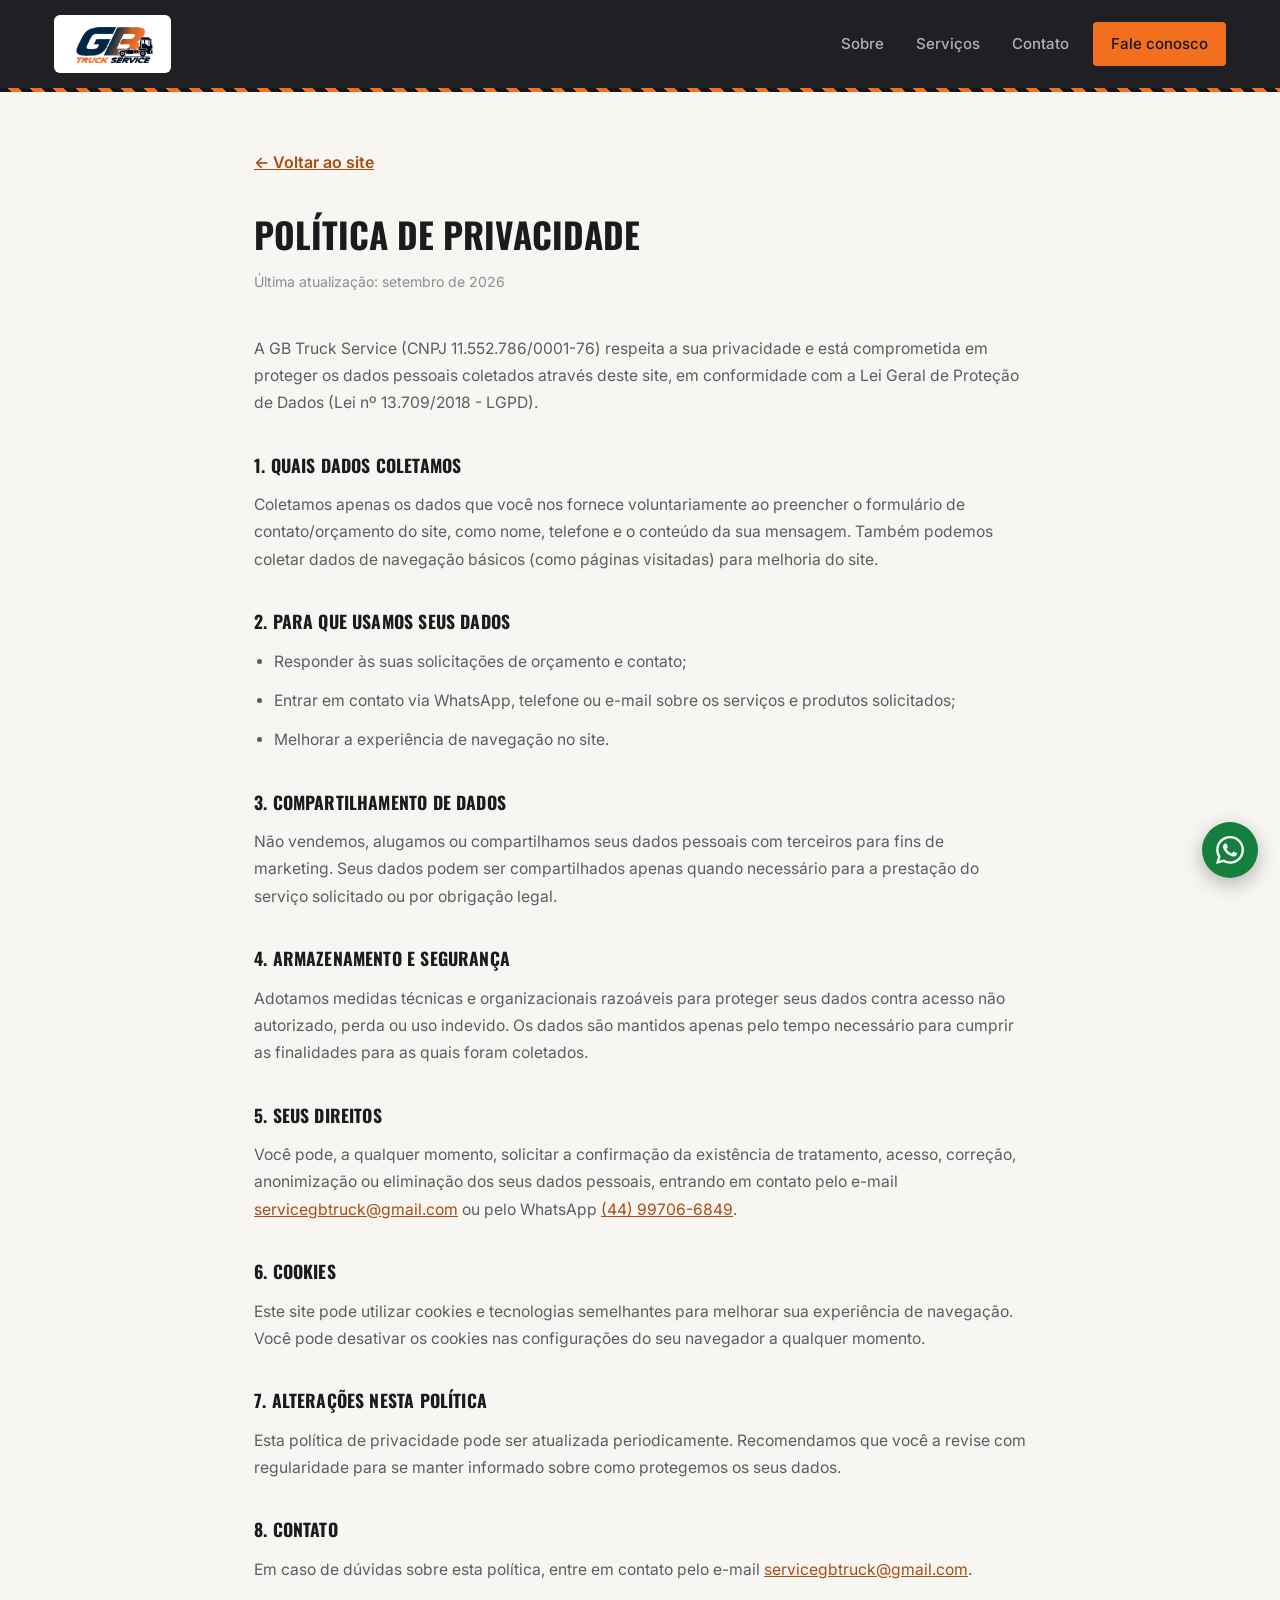
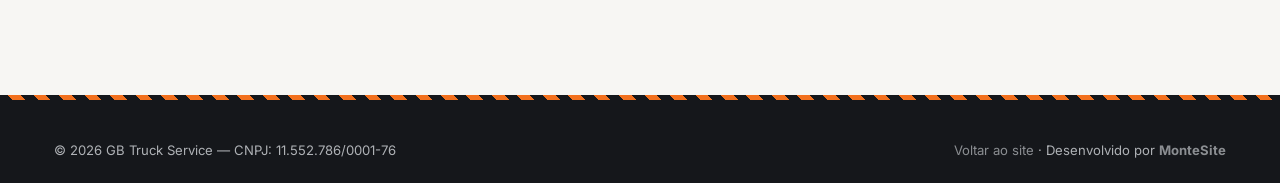
<file: privacidade.html>
<!DOCTYPE html>
<html lang="pt-BR">
<head>
  <meta charset="UTF-8">
  <meta name="viewport" content="width=device-width, initial-scale=1.0">
  <title>Política de Privacidade - GB Truck Service</title>
  <meta name="description" content="Política de privacidade da GB Truck Service: como coletamos, usamos e protegemos os seus dados pessoais.">
  <meta name="robots" content="noindex, follow">
  <link rel="canonical" href="https://www.gbtruckservice.com.br/privacidade.html">
  <link rel="icon" href="favicon.ico" sizes="any">
  <link rel="icon" type="image/png" sizes="32x32" href="favicon-32.png">
  <link rel="apple-touch-icon" sizes="180x180" href="apple-touch-icon.png">
  <link rel="preconnect" href="https://fonts.googleapis.com">
  <link rel="preconnect" href="https://fonts.gstatic.com" crossorigin>
  <link href="https://fonts.googleapis.com/css2?family=Inter:wght@300;400;500;600;700&family=Oswald:wght@500;600;700&display=swap" rel="stylesheet">
  <link rel="stylesheet" href="assets/css/styles.css">
  <style>
    .legal { padding: 150px 0 100px; background: var(--off-white); min-height: 60vh; }
    .legal h1 { font-family: var(--font-display); font-weight: 700; text-transform: uppercase; font-size: clamp(1.6rem, 3vw, 2.2rem); margin-bottom: 8px; }
    .legal .updated { color: var(--text-dim); font-size: 0.88rem; margin-bottom: 40px; }
    .legal h2 { font-family: var(--font-display); font-size: 1.1rem; text-transform: uppercase; letter-spacing: 0.01em; margin: 34px 0 12px; }
    .legal p, .legal li { color: var(--text-muted); font-size: 0.98rem; line-height: 1.75; margin-bottom: 12px; }
    .legal ul { padding-left: 20px; list-style: disc; }
    .legal a { color: var(--orange-text); text-decoration: underline; }
    .legal .container { max-width: 820px; }
    .back-link { display: inline-flex; align-items: center; gap: 8px; font-weight: 600; color: var(--orange-text); margin-bottom: 30px; }
  </style>
</head>
<body class="loaded">

  <div id="scroll-progress" aria-hidden="true"></div>

  <header id="header" class="scrolled">
    <div class="container header-inner">
      <a href="index.html#inicio" class="logo-link" aria-label="GB Truck Service - início">
        <img src="assets/img/logo.png" alt="Logo GB Truck Service" width="180" height="85">
      </a>
      <nav aria-label="Menu principal">
        <a href="index.html#sobre">Sobre</a>
        <a href="index.html#servicos">Serviços</a>
        <a href="index.html#contato">Contato</a>
        <a href="https://wa.me/5544997066849" class="btn-nav" target="_blank" rel="noopener noreferrer">Fale conosco</a>
      </nav>
      <button class="menu-toggle" aria-label="Abrir menu" id="menuToggle" aria-expanded="false">
        <span></span><span></span><span></span>
      </button>
    </div>
  </header>

  <div class="mobile-nav" id="mobileNav" aria-label="Menu mobile">
    <a href="index.html#sobre" class="mobile-link">Sobre</a>
    <a href="index.html#servicos" class="mobile-link">Serviços</a>
    <a href="index.html#contato" class="mobile-link">Contato</a>
    <a href="https://wa.me/5544997066849" class="btn-nav mobile-link" target="_blank" rel="noopener noreferrer">Fale conosco</a>
  </div>

  <main class="legal">
    <div class="container">
      <a href="index.html" class="back-link">&larr; Voltar ao site</a>
      <h1>Política de privacidade</h1>
      <p class="updated">Última atualização: setembro de 2026</p>

      <p>A GB Truck Service (CNPJ 11.552.786/0001-76) respeita a sua privacidade e está comprometida em proteger os dados pessoais coletados através deste site, em conformidade com a Lei Geral de Proteção de Dados (Lei nº 13.709/2018 - LGPD).</p>

      <h2>1. Quais dados coletamos</h2>
      <p>Coletamos apenas os dados que você nos fornece voluntariamente ao preencher o formulário de contato/orçamento do site, como nome, telefone e o conteúdo da sua mensagem. Também podemos coletar dados de navegação básicos (como páginas visitadas) para melhoria do site.</p>

      <h2>2. Para que usamos seus dados</h2>
      <ul>
        <li>Responder às suas solicitações de orçamento e contato;</li>
        <li>Entrar em contato via WhatsApp, telefone ou e-mail sobre os serviços e produtos solicitados;</li>
        <li>Melhorar a experiência de navegação no site.</li>
      </ul>

      <h2>3. Compartilhamento de dados</h2>
      <p>Não vendemos, alugamos ou compartilhamos seus dados pessoais com terceiros para fins de marketing. Seus dados podem ser compartilhados apenas quando necessário para a prestação do serviço solicitado ou por obrigação legal.</p>

      <h2>4. Armazenamento e segurança</h2>
      <p>Adotamos medidas técnicas e organizacionais razoáveis para proteger seus dados contra acesso não autorizado, perda ou uso indevido. Os dados são mantidos apenas pelo tempo necessário para cumprir as finalidades para as quais foram coletados.</p>

      <h2>5. Seus direitos</h2>
      <p>Você pode, a qualquer momento, solicitar a confirmação da existência de tratamento, acesso, correção, anonimização ou eliminação dos seus dados pessoais, entrando em contato pelo e-mail <a href="mailto:servicegbtruck@gmail.com">servicegbtruck@gmail.com</a> ou pelo WhatsApp <a href="https://wa.me/5544997066849" target="_blank" rel="noopener noreferrer">(44) 99706-6849</a>.</p>

      <h2>6. Cookies</h2>
      <p>Este site pode utilizar cookies e tecnologias semelhantes para melhorar sua experiência de navegação. Você pode desativar os cookies nas configurações do seu navegador a qualquer momento.</p>

      <h2>7. Alterações nesta política</h2>
      <p>Esta política de privacidade pode ser atualizada periodicamente. Recomendamos que você a revise com regularidade para se manter informado sobre como protegemos os seus dados.</p>

      <h2>8. Contato</h2>
      <p>Em caso de dúvidas sobre esta política, entre em contato pelo e-mail <a href="mailto:servicegbtruck@gmail.com">servicegbtruck@gmail.com</a>.</p>
    </div>
  </main>

  <footer>
    <div class="hazard-strip" aria-hidden="true"></div>
    <div class="container">
      <div class="footer-bottom" style="border-top:none; padding-top:40px;">
        <span>© 2026 GB Truck Service — CNPJ: 11.552.786/0001-76</span>
        <span><a href="index.html" style="color:var(--text-dim)">Voltar ao site</a> · Desenvolvido por <strong style="color:var(--text-dim)">MonteSite</strong></span>
      </div>
    </div>
    <div id="montesite-footer-badge"></div>
    <script src="https://vaabpicspdbolvutnscp.supabase.co/functions/v1/get-footer-iframe"></script>
  </footer>

  <a href="https://wa.me/5544997066849" class="wa-float" aria-label="Falar no WhatsApp" target="_blank" rel="noopener noreferrer">
    <svg viewBox="0 0 24 24" fill="currentColor"><path d="M17.472 14.382c-.297-.149-1.758-.867-2.03-.967-.273-.099-.471-.148-.67.15-.197.297-.767.966-.94 1.164-.173.199-.347.223-.644.075-.297-.15-1.255-.463-2.39-1.475-.883-.788-1.48-1.761-1.653-2.059-.173-.297-.018-.458.13-.606.134-.133.298-.347.446-.52.149-.174.198-.298.298-.497.099-.198.05-.371-.025-.52-.075-.149-.669-1.612-.916-2.207-.242-.579-.487-.5-.669-.51-.173-.008-.371-.01-.57-.01-.198 0-.52.074-.792.372-.272.297-1.04 1.016-1.04 2.479 0 1.462 1.065 2.875 1.213 3.074.149.198 2.096 3.2 5.077 4.487.709.306 1.262.489 1.694.625.712.227 1.36.195 1.871.118.571-.085 1.758-.719 2.006-1.413.248-.694.248-1.289.173-1.413-.074-.124-.272-.198-.57-.347m-5.421 7.403h-.004a9.87 9.87 0 01-5.031-1.378l-.361-.214-3.741.982.998-3.648-.235-.374a9.86 9.86 0 01-1.51-5.26c.001-5.45 4.436-9.884 9.888-9.884 2.64 0 5.122 1.03 6.988 2.898a9.825 9.825 0 012.893 6.994c-.003 5.45-4.437 9.884-9.885 9.884m8.413-18.297A11.815 11.815 0 0012.05 0C5.495 0 .16 5.335.157 11.892c0 2.096.547 4.142 1.588 5.945L.057 24l6.305-1.654a11.882 11.882 0 005.683 1.448h.005c6.554 0 11.89-5.335 11.893-11.893a11.821 11.821 0 00-3.48-8.413z"/></svg>
  </a>

  <button type="button" class="back-to-top" id="backToTop" aria-label="Voltar ao topo">
    <svg viewBox="0 0 24 24" fill="none" stroke="currentColor" stroke-width="2" stroke-linecap="round" stroke-linejoin="round"><line x1="12" y1="19" x2="12" y2="5"/><polyline points="5 12 12 5 19 12"/></svg>
  </button>

  <script src="assets/js/main.js"></script>
</body>
</html>
</file>
<file: assets/css/styles.css>
*, *::before, *::after { box-sizing: border-box; margin: 0; padding: 0; }

:root {
  --black:      #15171B;
  --black-2:    #1E2126;
  --black-soft: #2A2E34;
  --orange:       #F2701D;
  --orange-dark:  #D55E13;
  --orange-light: #FF9A52;
  --orange-text:  #AA4C10;
  --white:     #FFFFFF;
  --off-white: #F7F6F3;
  --gray-100:  #F0EFEC;
  --gray-200:  #E4E3DF;
  --gray-300:  #C9C8C3;
  --text:       #1A1B1E;
  --text-muted: #5A5D62;
  --text-dim:   #8B8E92;
  --text-on-dark:      #F3F3F1;
  --text-on-dark-muted:#AFB2B6;
  --border:        rgba(20,22,26,0.10);
  --border-strong: rgba(20,22,26,0.20);
  --border-dark:        rgba(255,255,255,0.14);
  --border-dark-strong: rgba(255,255,255,0.30);
  --font-display: 'Oswald', sans-serif;
  --font-body: 'Inter', sans-serif;
}

html { scroll-behavior: smooth; overflow-x: hidden; scroll-padding-top: 96px; }
body {
  font-family: var(--font-body);
  color: var(--text);
  background: var(--white);
  overflow-x: hidden;
  line-height: 1.6;
  opacity: 0;
  transition: opacity 0.5s ease;
}
body.loaded { opacity: 1; }
img { max-width: 100%; height: auto; display: block; }
a { text-decoration: none; color: inherit; }
ul { list-style: none; }
section { position: relative; }
button { font: inherit; cursor: pointer; }

.reveal {
  opacity: 0; transform: translateY(24px);
  transition: opacity 0.7s cubic-bezier(0.22,1,0.36,1), transform 0.7s cubic-bezier(0.22,1,0.36,1);
}
.reveal.in-view { opacity: 1; transform: translateY(0); }

@media (prefers-reduced-motion: reduce) {
  html { scroll-behavior: auto; }
  .reveal { opacity: 1 !important; transform: none !important; transition: none !important; }
  *, *::before, *::after { animation-duration: 0.001ms !important; animation-iteration-count: 1 !important; transition-duration: 0.001ms !important; }
}

.container { width: 100%; max-width: 1220px; margin: 0 auto; padding: 0 24px; }

/* ===== FUNDO DE FOTO (overlay escuro + parallax leve) ===== */
.bg-photo { position: absolute; inset: 0; z-index: 0; overflow: hidden; }
.bg-photo img { width: 100%; height: 100%; object-fit: cover; filter: grayscale(0.35) contrast(1.05) brightness(0.62); transform: scale(1.15); }
.bg-photo::after { content: ''; position: absolute; inset: 0; background: linear-gradient(160deg, rgba(21,23,27,0.88), rgba(21,23,27,0.93)); }
section > .container, footer .container { position: relative; z-index: 1; }

#scroll-progress {
  position: fixed; top: 0; left: 0; z-index: 99999;
  height: 3px; width: 0%;
  background: linear-gradient(90deg, var(--orange), var(--orange-light));
  pointer-events: none;
}

/* ===== EYEBROW / TITULOS ===== */
.eyebrow {
  display: inline-flex; align-items: center; gap: 10px;
  font-family: var(--font-display);
  font-size: 0.78rem; font-weight: 600; letter-spacing: 0.12em; text-transform: uppercase;
  color: var(--orange-text); margin-bottom: 14px;
}
.eyebrow-dot { width: 8px; height: 8px; background: var(--orange); border-radius: 50%; flex-shrink: 0; }

h2.section-title {
  font-family: var(--font-display); font-weight: 700; text-transform: uppercase; letter-spacing: 0.01em;
  font-size: clamp(1.6rem, 3vw, 2.35rem); color: var(--text); margin-bottom: 14px; line-height: 1.2;
}
.section-lead { color: var(--text-muted); font-size: 1.02rem; max-width: 660px; margin-bottom: 40px; }
.section-head { margin-bottom: 8px; position: relative; z-index: 1; }
.section-head.center { text-align: center; max-width: 740px; margin-left: auto; margin-right: auto; }
.section-head.center .section-lead { margin-left: auto; margin-right: auto; }

/* ===== BOTOES ===== */
.btn-primary, .btn-outline, .btn-outline-dark {
  display: inline-flex; align-items: center; gap: 10px;
  font-family: var(--font-display); font-weight: 600; text-transform: uppercase; letter-spacing: 0.03em;
  font-size: 0.92rem; padding: 15px 28px; border-radius: 4px; border: 2px solid transparent;
  position: relative; overflow: hidden; transition: background 0.25s, color 0.25s, border-color 0.25s, transform 0.2s;
}
.btn-primary svg, .btn-outline svg, .btn-outline-dark svg { width: 19px; height: 19px; flex-shrink: 0; }
.btn-primary {
  background: var(--orange); color: var(--black); border-color: var(--orange);
}
.btn-primary:hover { background: var(--orange-dark); border-color: var(--orange-dark); color: var(--black); transform: translateY(-2px); }
.btn-primary::before {
  content: ''; position: absolute; top: 0; left: -60%; width: 35%; height: 100%;
  background: linear-gradient(120deg, transparent, rgba(255,255,255,0.5), transparent);
  transform: skewX(-20deg); transition: left 0.7s ease; pointer-events: none;
}
.btn-primary:hover::before { left: 130%; }

.btn-outline {
  background: rgba(20,22,26,0.04); color: var(--text); border-color: var(--border-strong);
}
.btn-outline:hover { background: var(--black); color: var(--white); border-color: var(--black); }

.btn-outline-dark {
  background: rgba(255,255,255,0.08); color: var(--white); border-color: rgba(255,255,255,0.5);
}
.btn-outline-dark:hover { background: var(--orange); color: var(--black); border-color: var(--orange); }

.ripple-wave { position: absolute; border-radius: 50%; background: rgba(255,255,255,0.45); transform: scale(0); animation: ripple 0.6s ease-out; pointer-events: none; }
.btn-outline .ripple-wave, .btn-outline-dark .ripple-wave { background: rgba(20,22,26,0.18); }
@keyframes ripple { to { transform: scale(1); opacity: 0; } }
.btn-nav, .mobile-link.btn-nav { position: relative; overflow: hidden; }

/* ===== HEADER ===== */
header {
  position: fixed; top: 0; left: 0; right: 0; z-index: 1000;
  background: rgba(21,23,27,0.96);
  border-bottom: 1px solid var(--border-dark);
  transition: box-shadow 0.3s;
}
header.scrolled { box-shadow: 0 4px 24px rgba(0,0,0,0.35); }
header::after {
  content: ''; position: absolute; left: 0; right: 0; bottom: -4px; height: 4px;
  background: repeating-linear-gradient(45deg, var(--black) 0 8px, var(--orange) 8px 16px);
  animation: stripeMove 2.4s linear infinite;
}
@keyframes stripeMove { from { background-position: 0 0; } to { background-position: 16px 0; } }

.header-inner { display: flex; align-items: center; justify-content: space-between; height: 88px; gap: 16px; transition: height 0.3s cubic-bezier(0.22,1,0.36,1); }
header.scrolled .header-inner { height: 68px; }

.logo-link {
  position: relative; display: flex; align-items: center; gap: 10px;
  background: var(--white); padding: 8px 14px; border-radius: 6px;
  transition: transform 0.2s ease;
}
.logo-link:hover { transform: scale(1.04); }
.logo-link img { height: 42px; width: auto; transition: height 0.3s cubic-bezier(0.22,1,0.36,1); }
header.scrolled .logo-link img { height: 34px; }

nav[aria-label="Menu principal"] { display: flex; align-items: center; gap: 4px; flex-wrap: nowrap; }
nav[aria-label="Menu principal"] a { display: none; }

@media (min-width: 1040px) {
  nav[aria-label="Menu principal"] a {
    display: inline-flex; align-items: center;
    font-size: 0.94rem; font-weight: 500; color: var(--text-on-dark-muted);
    padding: 10px 14px; border-radius: 4px; transition: color 0.2s, background 0.2s;
    white-space: nowrap; flex-shrink: 0;
  }
  nav[aria-label="Menu principal"] a:not(.btn-nav):hover,
  nav[aria-label="Menu principal"] a.nav-active { color: var(--white); background: rgba(255,255,255,0.06); }
}

.btn-nav {
  display: inline-flex !important; align-items: center; gap: 8px;
  background: var(--orange); color: var(--black) !important; font-weight: 600;
  padding: 10px 18px !important; border-radius: 4px; margin-left: 6px;
  white-space: nowrap; flex-shrink: 0;
}
.btn-nav svg { width: 17px; height: 17px; }
.btn-nav:hover { background: var(--orange-dark); }
@media (max-width: 1039.98px) { nav[aria-label="Menu principal"] .btn-nav { display: none !important; } }

/* Faixa de compressão: garante folga extra do nav logo acima do breakpoint mobile->desktop */
@media (min-width: 1040px) and (max-width: 1179.98px) {
  nav[aria-label="Menu principal"] a { padding: 9px 10px; font-size: 0.87rem; }
  .btn-nav { padding: 9px 14px !important; font-size: 0.87rem; }
}

.menu-toggle {
  display: flex; flex-direction: column; justify-content: center; gap: 5px;
  width: 42px; height: 42px; background: none; border: 1px solid var(--border-dark-strong); border-radius: 4px;
  flex-shrink: 0;
}
.menu-toggle span { display: block; height: 2px; width: 20px; margin: 0 auto; background: var(--white); transition: 0.25s; }
@media (min-width: 1040px) { .menu-toggle { display: none; } }

.mobile-nav {
  position: fixed; top: 88px; left: 0; right: 0; z-index: 999;
  background: var(--black-2); border-bottom: 1px solid var(--border-dark);
  display: flex; flex-direction: column; padding: 10px 0;
  max-height: 0; overflow: hidden; opacity: 0; transition: max-height 0.35s ease, opacity 0.25s ease;
}
.mobile-nav.open { max-height: min(620px, calc(100vh - 88px)); opacity: 1; overflow-y: auto; -webkit-overflow-scrolling: touch; }
.mobile-link { padding: 14px 24px; font-weight: 500; color: var(--text-on-dark-muted); border-bottom: 1px solid rgba(255,255,255,0.06); }
.mobile-nav .btn-nav { margin: 12px 24px 4px; justify-content: center; }
@media (min-width: 1040px) { .mobile-nav { display: none; } }

/* ===== HERO ===== */
.hero {
  min-height: 100vh; display: flex; align-items: center;
  padding-top: 130px; padding-bottom: 70px;
  background: var(--black); color: var(--white); position: relative; overflow: hidden;
}
.hero .bg-photo img { filter: grayscale(0.25) contrast(1.08) brightness(0.58); }
.hero .bg-photo::after { background: linear-gradient(115deg, rgba(21,23,27,0.96) 20%, rgba(21,23,27,0.72) 60%, rgba(21,23,27,0.55) 100%); }

.hero-inner { display: grid; grid-template-columns: 1.15fr 0.85fr; gap: 48px; align-items: center; }
@media (max-width: 980px) { .hero-inner { grid-template-columns: 1fr; } }

.hero-content { opacity: 0; transform: translateY(22px); }
body.loaded .hero-content { animation: heroIn 0.8s cubic-bezier(0.22,1,0.36,1) 0.15s forwards; }
@keyframes heroIn { to { opacity: 1; transform: translateY(0); } }
@keyframes floatY { 0%, 100% { transform: translateY(0); } 50% { transform: translateY(-8px); } }

.hero-badge {
  display: inline-flex; align-items: center; gap: 8px;
  font-family: var(--font-display); font-size: 0.8rem; font-weight: 600; letter-spacing: 0.1em; text-transform: uppercase;
  color: var(--orange-light); background: rgba(242,112,29,0.12); border: 1px solid rgba(242,112,29,0.4);
  padding: 8px 16px; border-radius: 999px; margin-bottom: 22px;
}
.hero h1 {
  font-family: var(--font-display); font-weight: 700; text-transform: uppercase;
  font-size: clamp(2.1rem, 5.2vw, 3.6rem); line-height: 1.05; letter-spacing: 0.01em; margin-bottom: 18px;
}
.hero h1 span { color: var(--orange); }
.hero h2 {
  font-family: var(--font-body); font-weight: 400; color: var(--text-on-dark-muted);
  font-size: clamp(1.02rem, 1.6vw, 1.2rem); line-height: 1.65; max-width: 620px; margin-bottom: 34px;
}
.hero-actions { display: flex; flex-wrap: wrap; gap: 14px; margin-bottom: 46px; }

.hero-stats { display: flex; flex-wrap: wrap; gap: 28px; border-top: 1px solid var(--border-dark); padding-top: 26px; }
.hero-stat strong { display: block; font-family: var(--font-display); font-size: 1.6rem; color: var(--orange); font-weight: 700; margin-bottom: 4px; }
.hero-stat span { font-size: 0.85rem; color: var(--text-on-dark-muted); max-width: 170px; display: block; }

.hero-visual {
  background: var(--black-2); border: 1px solid var(--border-dark); border-radius: 10px; padding: 22px;
  opacity: 0; transform: translateY(22px);
}
body.loaded .hero-visual { animation: heroVisualIn 0.8s cubic-bezier(0.22,1,0.36,1) 0.3s forwards, floatY 6s ease-in-out 1.4s infinite; }
@keyframes heroVisualIn { to { opacity: 1; transform: translateY(0); } }
.hero-visual-photo { border-radius: 6px; overflow: hidden; margin-bottom: 18px; aspect-ratio: 4/3; }
.hero-visual-photo img { width: 100%; height: 100%; object-fit: cover; transition: transform 0.6s ease; }
.hero-visual:hover .hero-visual-photo img { transform: scale(1.06); }
.hv-rows { display: flex; flex-direction: column; gap: 12px; }
.hv-row { display: flex; align-items: center; gap: 12px; padding: 10px 12px; background: rgba(255,255,255,0.04); border-radius: 6px; transition: background 0.25s; }
.hv-row:hover { background: rgba(242,112,29,0.1); }
.hv-row-icon { width: 34px; height: 34px; border-radius: 6px; background: rgba(242,112,29,0.15); color: var(--orange); display: flex; align-items: center; justify-content: center; flex-shrink: 0; transition: transform 0.3s ease; }
.hv-row:hover .hv-row-icon { transform: scale(1.12) rotate(-6deg); }
.hv-row-icon svg { width: 18px; height: 18px; }
.hv-row span { display: block; font-size: 0.78rem; color: var(--text-dim); }
.hv-row strong { display: block; font-size: 0.92rem; color: var(--white); font-weight: 600; }
@media (max-width: 980px) { .hero-visual { max-width: 480px; margin: 0 auto; } }

/* ===== SOBRE ===== */
.sobre { padding: 96px 0; background: var(--off-white); }
.sobre-grid { display: grid; grid-template-columns: 1fr 1fr; gap: 60px; align-items: center; }
@media (max-width: 900px) { .sobre-grid { grid-template-columns: 1fr; gap: 40px; } }
.sobre-text p { color: var(--text-muted); margin-bottom: 16px; font-size: 1rem; }
.sobre-text p:last-child { margin-bottom: 0; }
.sobre-signoff { margin-top: 26px; padding-left: 18px; border-left: 3px solid var(--orange); font-family: var(--font-display); font-size: 1.02rem; color: var(--text); font-weight: 500; text-transform: uppercase; letter-spacing: 0.01em; line-height: 1.5; }

.sobre-photo { position: relative; border-radius: 8px; overflow: hidden; }
.sobre-photo img { width: 100%; height: 460px; object-fit: cover; }
@media (max-width: 600px) { .sobre-photo img { height: 340px; } }
.sobre-photo-badge {
  position: absolute; left: 20px; bottom: 20px; right: 20px;
  background: rgba(21,23,27,0.92); border-left: 4px solid var(--orange);
  padding: 16px 18px; border-radius: 4px;
}
.sobre-photo-badge strong { display: block; font-family: var(--font-display); font-size: 1.05rem; color: var(--white); font-weight: 600; text-transform: uppercase; letter-spacing: 0.02em; margin-bottom: 3px; }
.sobre-photo-badge span { font-size: 0.86rem; color: var(--text-on-dark-muted); }

/* ===== MVV ===== */
.mvv { padding: 96px 0; background: var(--black); color: var(--text-on-dark); }
.mvv .eyebrow { color: var(--orange-light); }
.mvv h2.section-title { color: var(--white); }
.mvv .bg-photo img { object-position: center 30%; }
.mvv-grid { display: grid; grid-template-columns: repeat(3, 1fr); gap: 22px; margin-bottom: 44px; }
@media (max-width: 860px) { .mvv-grid { grid-template-columns: 1fr; } }
.mvv-card { background: rgba(255,255,255,0.05); border: 1px solid var(--border-dark); border-radius: 8px; padding: 30px 26px; transition: transform 0.25s, border-color 0.25s, background 0.25s; }
.mvv-card:hover { transform: translateY(-5px); border-color: rgba(242,112,29,0.4); background: rgba(255,255,255,0.08); }
.mvv-icon { width: 50px; height: 50px; border-radius: 8px; background: rgba(242,112,29,0.15); color: var(--orange); display: flex; align-items: center; justify-content: center; margin-bottom: 18px; transition: transform 0.3s ease; }
.mvv-card:hover .mvv-icon { transform: scale(1.1) rotate(-5deg); }
.mvv-icon svg { width: 26px; height: 26px; }
.mvv-card h3 { font-family: var(--font-display); font-size: 1.15rem; text-transform: uppercase; color: var(--white); margin-bottom: 10px; letter-spacing: 0.02em; }
.mvv-card p { color: var(--text-on-dark-muted); font-size: 0.96rem; line-height: 1.65; }

.valores-list { display: flex; flex-wrap: wrap; gap: 10px; justify-content: center; }
.valor-chip {
  display: inline-flex; align-items: center; gap: 8px;
  background: rgba(255,255,255,0.05); border: 1px solid var(--border-dark);
  color: var(--text-on-dark); font-size: 0.88rem; font-weight: 500;
  padding: 9px 16px; border-radius: 999px;
}
.valor-chip svg { width: 15px; height: 15px; color: var(--orange); flex-shrink: 0; }
.valor-chip { transition: transform 0.2s, background 0.2s, border-color 0.2s; }
.valor-chip:hover { transform: translateY(-3px); background: rgba(242,112,29,0.14); border-color: rgba(242,112,29,0.4); }

/* ===== MERCADO ===== */
.mercado { padding: 96px 0; background: var(--black); color: var(--text-on-dark); }
.mercado .eyebrow { color: var(--orange-light); }
.mercado h2.section-title { color: var(--white); }
.mercado .section-lead { color: var(--text-on-dark-muted); }
.mercado-grid { display: grid; grid-template-columns: repeat(2, 1fr); gap: 20px; }
@media (max-width: 720px) { .mercado-grid { grid-template-columns: 1fr; } }
.mercado-card {
  background: rgba(255,255,255,0.05); border: 1px solid var(--border-dark); border-radius: 8px;
  padding: 30px; display: flex; gap: 18px;
  transition: transform 0.25s, border-color 0.25s, background 0.25s;
}
.mercado-card:hover { transform: translateY(-5px); border-color: rgba(242,112,29,0.4); background: rgba(255,255,255,0.08); }
.mercado-icon { width: 52px; height: 52px; border-radius: 8px; background: rgba(242,112,29,0.15); color: var(--orange); display: flex; align-items: center; justify-content: center; flex-shrink: 0; transition: transform 0.3s ease; }
.mercado-card:hover .mercado-icon { transform: scale(1.1) rotate(-5deg); }
.mercado-icon svg { width: 27px; height: 27px; }
.mercado-card h3 { font-family: var(--font-display); font-size: 1.08rem; text-transform: uppercase; color: var(--white); margin-bottom: 8px; letter-spacing: 0.01em; }
.mercado-card p { color: var(--text-on-dark-muted); font-size: 0.94rem; line-height: 1.6; }

.arla-strip {
  margin-top: 40px; background: rgba(255,255,255,0.04); border: 1px solid var(--border-dark); border-radius: 8px;
  padding: 30px 32px; display: flex; flex-wrap: wrap; align-items: center; gap: 18px 26px;
}
.arla-strip h3 { font-family: var(--font-display); font-size: 1.02rem; text-transform: uppercase; color: var(--white); letter-spacing: 0.02em; flex: 0 0 auto; }
.arla-chip { display: inline-flex; align-items: center; gap: 8px; background: rgba(242,112,29,0.14); border: 1px solid rgba(242,112,29,0.35); color: var(--orange-light); font-size: 0.85rem; font-weight: 600; padding: 8px 14px; border-radius: 999px; white-space: nowrap; transition: transform 0.2s, background 0.2s; }
.arla-chip:hover { transform: translateY(-3px); background: rgba(242,112,29,0.22); }
.arla-chip svg { width: 14px; height: 14px; }
.arla-strip p { color: var(--text-on-dark-muted); font-size: 0.94rem; line-height: 1.6; flex: 1 1 0%; min-width: 220px; }
.arla-strip .mercado-icon { flex-shrink: 0; }

/* ===== PRODUTOS/SERVICOS ===== */
.servicos { padding: 96px 0; background: var(--off-white); }
.servicos-grid { display: grid; grid-template-columns: repeat(3, 1fr); gap: 22px; }
@media (max-width: 980px) { .servicos-grid { grid-template-columns: repeat(2, 1fr); } }
@media (max-width: 640px) { .servicos-grid { grid-template-columns: 1fr; } }
.servico-card {
  background: var(--white); border: 1px solid var(--border); border-radius: 8px; padding: 30px 26px;
  transition: transform 0.25s, box-shadow 0.25s, border-color 0.25s;
}
.servico-card:hover { transform: translateY(-4px); box-shadow: 0 16px 32px rgba(20,22,26,0.08); border-color: var(--border-strong); }
.servico-icon { width: 50px; height: 50px; border-radius: 8px; background: rgba(242,112,29,0.12); color: var(--orange-text); display: flex; align-items: center; justify-content: center; margin-bottom: 18px; transition: transform 0.3s ease; }
.servico-card:hover .servico-icon { transform: scale(1.1) rotate(-5deg); }
.servico-icon svg { width: 26px; height: 26px; }
.servico-card h3 { font-family: var(--font-display); font-size: 1.08rem; text-transform: uppercase; color: var(--text); margin-bottom: 10px; letter-spacing: 0.01em; }
.servico-card p { color: var(--text-muted); font-size: 0.94rem; line-height: 1.6; }

/* ===== GALERIA ===== */
.galeria { padding: 96px 0; background: var(--off-white); }

.galeria-stage {
  position: relative; max-width: 460px; margin: 0 auto;
  aspect-ratio: 1/1; border-radius: 14px; overflow: hidden;
  background: var(--black); box-shadow: 0 16px 40px rgba(20,22,26,0.16);
}
.galeria-slide {
  position: absolute; inset: 0; width: 100%; height: 100%; display: block;
  background: var(--black); border: none; padding: 0; margin: 0; cursor: zoom-in;
  opacity: 0; visibility: hidden; transition: opacity 0.6s ease;
  z-index: 1;
}
.galeria-slide.is-active { opacity: 1; visibility: visible; z-index: 2; }
.galeria-slide img { width: 100%; height: 100%; object-fit: contain; transform: scale(1); transition: none; }
.galeria-slide.is-active img { transition: transform 3.6s ease-out; transform: scale(1.07); }

.galeria-nav {
  position: absolute; top: 50%; transform: translateY(-50%); z-index: 3;
  width: 42px; height: 42px; border-radius: 50%; border: none;
  background: rgba(21,23,27,0.55); color: var(--white);
  display: flex; align-items: center; justify-content: center;
  transition: background 0.2s;
}
.galeria-nav:hover { background: rgba(21,23,27,0.85); }
.galeria-nav svg { width: 20px; height: 20px; }
.galeria-prev { left: 12px; }
.galeria-next { right: 12px; }

.galeria-dots { display: flex; justify-content: center; gap: 9px; margin-top: 24px; }
.galeria-dot {
  width: 9px; height: 9px; border-radius: 50%; border: none; background: var(--gray-300);
  transition: background 0.2s, transform 0.2s; padding: 0;
}
.galeria-dot.is-active { background: var(--orange-text); transform: scale(1.25); }

/* ===== LIGHTBOX ===== */
.lightbox {
  position: fixed; inset: 0; z-index: 2000; background: rgba(10,11,13,0.92);
  display: flex; align-items: center; justify-content: center; padding: 60px 20px;
  opacity: 0; visibility: hidden; transition: opacity 0.25s ease;
}
.lightbox.is-open { opacity: 1; visibility: visible; }
.lightbox img { max-width: 100%; max-height: 100%; border-radius: 6px; box-shadow: 0 20px 60px rgba(0,0,0,0.5); }
.lightbox-close {
  position: absolute; top: 18px; right: 18px; width: 44px; height: 44px; border-radius: 50%;
  background: rgba(255,255,255,0.1); border: 1px solid rgba(255,255,255,0.25); color: var(--white);
  display: flex; align-items: center; justify-content: center; transition: background 0.2s;
}
.lightbox-close:hover { background: rgba(255,255,255,0.2); }
.lightbox-close svg { width: 20px; height: 20px; }
.lightbox-nav {
  position: absolute; top: 50%; transform: translateY(-50%); width: 48px; height: 48px; border-radius: 50%;
  background: rgba(255,255,255,0.1); border: 1px solid rgba(255,255,255,0.25); color: var(--white);
  display: flex; align-items: center; justify-content: center; transition: background 0.2s;
}
.lightbox-nav:hover { background: rgba(255,255,255,0.2); }
.lightbox-nav svg { width: 22px; height: 22px; }
.lightbox-prev { left: 16px; }
.lightbox-next { right: 16px; }
@media (max-width: 600px) {
  .lightbox { padding: 90px 14px; }
  .lightbox-nav { width: 40px; height: 40px; }
  .lightbox-prev { left: 6px; }
  .lightbox-next { right: 6px; }
}

/* ===== PROCESSO ===== */
.processo { padding: 96px 0; }
.processo-grid { display: grid; grid-template-columns: repeat(4, 1fr); gap: 24px; }
@media (max-width: 900px) { .processo-grid { grid-template-columns: repeat(2, 1fr); } }
@media (max-width: 520px) { .processo-grid { grid-template-columns: 1fr; } }
.processo-step { position: relative; padding-top: 8px; }
.processo-num {
  font-family: var(--font-display); font-size: 2.6rem; font-weight: 700; color: var(--orange-text);
  opacity: 0.9; margin-bottom: 10px; line-height: 1;
}
.processo-step.in-view .processo-num { animation: numPop 0.55s cubic-bezier(0.22,1,0.36,1); }
@keyframes numPop { 0% { transform: scale(0.4); opacity: 0; } 65% { transform: scale(1.18); opacity: 0.9; } 100% { transform: scale(1); opacity: 0.9; } }
.processo-step h3 { font-family: var(--font-display); font-size: 1.02rem; text-transform: uppercase; margin-bottom: 8px; letter-spacing: 0.01em; }
.processo-step p { color: var(--text-muted); font-size: 0.92rem; line-height: 1.6; }

/* ===== DIFERENCIAIS ===== */
.diferenciais { padding: 96px 0; background: var(--black); color: var(--text-on-dark); }
.diferenciais .eyebrow { color: var(--orange-light); }
.diferenciais h2.section-title { color: var(--white); }
.diferenciais .section-lead { color: var(--text-on-dark-muted); }
.dif-grid { display: grid; grid-template-columns: repeat(3, 1fr); gap: 20px; }
@media (max-width: 900px) { .dif-grid { grid-template-columns: repeat(2, 1fr); } }
@media (max-width: 600px) { .dif-grid { grid-template-columns: 1fr; } }
.dif-card { background: rgba(255,255,255,0.05); border: 1px solid var(--border-dark); border-radius: 8px; padding: 26px; display: flex; gap: 16px; align-items: flex-start; transition: transform 0.25s, border-color 0.25s, background 0.25s; }
.dif-card:hover { transform: translateY(-5px); border-color: rgba(242,112,29,0.4); background: rgba(255,255,255,0.08); }
.dif-icon { width: 46px; height: 46px; border-radius: 8px; background: rgba(242,112,29,0.15); color: var(--orange); display: flex; align-items: center; justify-content: center; flex-shrink: 0; transition: transform 0.3s ease; }
.dif-card:hover .dif-icon { transform: scale(1.1) rotate(-5deg); }
.dif-icon svg { width: 24px; height: 24px; }
.dif-card h3 { font-family: var(--font-display); font-size: 1rem; text-transform: uppercase; color: var(--white); margin-bottom: 6px; letter-spacing: 0.01em; }
.dif-card p { color: var(--text-on-dark-muted); font-size: 0.9rem; line-height: 1.6; }

/* ===== FAQ ===== */
.faq { padding: 96px 0; background: var(--off-white); }
.faq-list { max-width: 800px; margin: 0 auto; display: flex; flex-direction: column; gap: 12px; }
.faq-item { background: var(--white); border: 1px solid var(--border); border-radius: 8px; overflow: hidden; transition: border-color 0.25s, box-shadow 0.25s; }
.faq-item.open { border-color: rgba(242,112,29,0.35); box-shadow: 0 10px 26px rgba(20,22,26,0.08); }
.faq-item.open .faq-q { color: var(--orange-text); }
.faq-q {
  width: 100%; display: flex; align-items: center; justify-content: space-between; gap: 16px;
  text-align: left; background: none; border: none; padding: 20px 22px;
  font-family: var(--font-display); font-size: 0.98rem; font-weight: 600; color: var(--text); text-transform: uppercase; letter-spacing: 0.01em;
}
.faq-q svg { width: 18px; height: 18px; color: var(--orange-text); flex-shrink: 0; transition: transform 0.25s; }
.faq-item.open .faq-q svg { transform: rotate(45deg); }
.faq-a { max-height: 0; overflow: hidden; transition: max-height 0.3s ease; }
.faq-item.open .faq-a { max-height: 240px; }
.faq-a p { padding: 0 22px 20px; color: var(--text-muted); font-size: 0.94rem; line-height: 1.65; }

/* ===== CONTATO ===== */
.contato { padding: 96px 0; background: var(--black); color: var(--text-on-dark); }
.contato .eyebrow { color: var(--orange-light); }
.contato h2.section-title { color: var(--white); }
.contato-grid { display: grid; grid-template-columns: 1fr 1fr; gap: 56px; }
@media (max-width: 920px) { .contato-grid { grid-template-columns: 1fr; gap: 40px; } }

.contato-item { display: flex; gap: 16px; padding: 18px 0; border-bottom: 1px solid var(--border-dark); transition: padding-left 0.25s; }
.contato-item:last-child { border-bottom: none; }
.contato-item:hover { padding-left: 6px; }
.contato-icon { width: 42px; height: 42px; border-radius: 8px; background: rgba(242,112,29,0.15); color: var(--orange); display: flex; align-items: center; justify-content: center; flex-shrink: 0; transition: transform 0.3s ease; }
.contato-item:hover .contato-icon { transform: scale(1.1) rotate(-5deg); }
.contato-icon svg { width: 21px; height: 21px; }
.contato-item strong { display: block; font-family: var(--font-display); font-size: 0.86rem; text-transform: uppercase; letter-spacing: 0.04em; color: var(--text-on-dark-muted); margin-bottom: 4px; }
.contato-item a, .contato-item span { color: var(--white); font-size: 1rem; font-weight: 500; }
.contato-item a:hover { color: var(--orange-light); }

.contato-map { margin-top: 8px; border-radius: 8px; overflow: hidden; border: 1px solid var(--border-dark); aspect-ratio: 16/10; }
.contato-map iframe { width: 100%; height: 100%; border: 0; display: block; }

.contato-form { background: var(--white); border-radius: 10px; padding: 36px; color: var(--text); }
.contato-form h3 { font-family: var(--font-display); font-size: 1.3rem; text-transform: uppercase; margin-bottom: 8px; letter-spacing: 0.01em; }
.contato-form > p { color: var(--text-muted); margin-bottom: 24px; font-size: 0.94rem; }
.form-row { display: grid; grid-template-columns: 1fr 1fr; gap: 16px; }
@media (max-width: 480px) { .form-row { grid-template-columns: 1fr; } }
.form-group { margin-bottom: 18px; }
.form-group label { display: block; font-size: 0.82rem; font-weight: 600; margin-bottom: 7px; color: var(--text-muted); text-transform: uppercase; letter-spacing: 0.03em; }
.form-group input, .form-group select, .form-group textarea {
  width: 100%; padding: 13px 14px; border: 1.5px solid var(--border-strong); border-radius: 6px;
  font-family: var(--font-body); font-size: 0.96rem; color: var(--text); background: var(--off-white);
  transition: border-color 0.2s;
}
.form-group input:focus, .form-group select:focus, .form-group textarea:focus { outline: none; border-color: var(--orange-text); }
.form-group textarea { min-height: 100px; resize: vertical; }
.contato-form .btn-primary { width: 100%; justify-content: center; margin-top: 4px; }

/* ===== FOOTER ===== */
footer { background: var(--black); color: var(--text-on-dark-muted); position: relative; }
.hazard-strip { position: relative; z-index: 2; height: 5px; width: 100%; background: repeating-linear-gradient(45deg, var(--black) 0 9px, var(--orange) 9px 18px); animation: stripeMoveWide 2.7s linear infinite; }
@keyframes stripeMoveWide { from { background-position: 0 0; } to { background-position: 18px 0; } }
footer .bg-photo img { filter: grayscale(0.5) contrast(1.05) brightness(0.4); }
footer .bg-photo::after { background: linear-gradient(160deg, rgba(21,23,27,0.93), rgba(21,23,27,0.97)); }
.footer-grid { display: grid; grid-template-columns: 1.3fr 1fr 1fr; gap: 44px; padding: 70px 0 46px; }
@media (max-width: 780px) { .footer-grid { grid-template-columns: 1fr; gap: 34px; padding: 54px 0 34px; } }
.footer-brand img { height: 40px; width: auto; margin-bottom: 18px; }
.footer-col p { font-size: 0.92rem; line-height: 1.65; margin-bottom: 12px; }
.footer-col h4 { font-family: var(--font-display); font-size: 0.92rem; text-transform: uppercase; color: var(--white); letter-spacing: 0.05em; margin-bottom: 20px; }
.footer-links li { margin-bottom: 12px; }
.footer-links a { font-size: 0.92rem; transition: color 0.2s; }
.footer-links a:hover { color: var(--orange-light); }
.footer-contact li { display: flex; align-items: flex-start; gap: 10px; margin-bottom: 14px; font-size: 0.9rem; }
.footer-contact svg { width: 17px; height: 17px; color: var(--orange); flex-shrink: 0; margin-top: 2px; }
.footer-contact a:hover { color: var(--orange-light); }
.footer-bottom {
  border-top: 1px solid var(--border-dark); padding: 22px 0; display: flex; justify-content: space-between; gap: 12px; flex-wrap: wrap;
  font-size: 0.82rem;
}

#montesite-footer-badge { position: relative; z-index: 1; }

/* ===== WHATSAPP FLUTUANTE (discreto, sem animacao) ===== */
.wa-float {
  position: fixed; right: 22px; bottom: 22px; z-index: 900; overflow: hidden;
  width: 56px; height: 56px; border-radius: 50%; background: #15803D; color: var(--white);
  display: flex; align-items: center; justify-content: center;
  box-shadow: 0 6px 20px rgba(0,0,0,0.28);
  transition: transform 0.2s, box-shadow 0.2s;
}
.wa-float svg { width: 28px; height: 28px; }
.wa-float:hover { transform: translateY(-3px); box-shadow: 0 10px 26px rgba(0,0,0,0.32); }

.back-to-top {
  position: fixed; right: 22px; bottom: 90px; z-index: 899;
  width: 44px; height: 44px; border-radius: 50%; background: var(--black); color: var(--white); border: 1px solid var(--border-dark-strong);
  display: flex; align-items: center; justify-content: center;
  opacity: 0; pointer-events: none; transform: translateY(8px);
  transition: opacity 0.25s, transform 0.25s;
}
.back-to-top.visible { opacity: 1; pointer-events: auto; transform: translateY(0); }
.back-to-top svg { width: 20px; height: 20px; }

.mobile-cta-bar {
  position: fixed; left: 0; right: 0; bottom: 0; z-index: 898; overflow: hidden;
  display: flex; align-items: center; justify-content: center; gap: 10px;
  background: #15803D; color: var(--white); font-family: var(--font-display); font-weight: 600; text-transform: uppercase; font-size: 0.86rem; letter-spacing: 0.02em;
  padding: 14px 16px; padding-bottom: calc(14px + env(safe-area-inset-bottom, 0px));
  transform: translateY(100%); transition: transform 0.3s ease;
}
.mobile-cta-bar.visible { transform: translateY(0); }
.mobile-cta-bar svg { width: 20px; height: 20px; flex-shrink: 0; }
@media (min-width: 700px) { .mobile-cta-bar { display: none; } }
@media (max-width: 699.98px) {
  .wa-float { display: none; }
  .hero { padding-bottom: 110px; }
  .back-to-top { bottom: calc(78px + env(safe-area-inset-bottom, 0px)); right: 16px; }
}
</file>
